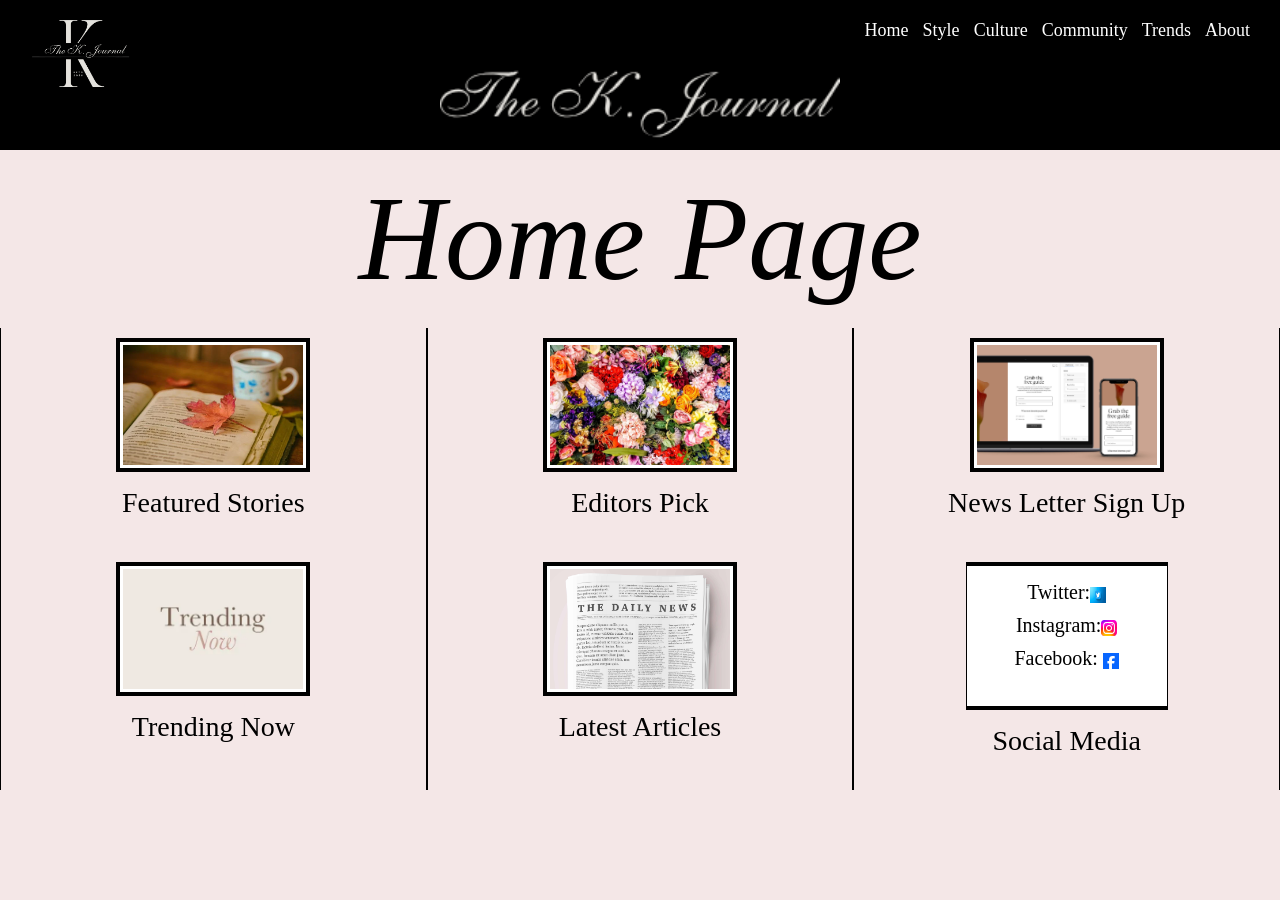
<file: index.html>
<!DOCTYPE html>
<html lang="en">
<head>
    <meta charset="UTF-8">
    <meta name="viewport" content="width=device-width, initial-scale=1.0">
    <title>The K. Journal</title>
    <link rel="stylesheet" href="styles.css">
<link rel="icon" type="image/png" href="images/favicon-96x96.png" sizes="96x96" />
<link rel="icon" type="image/svg+xml" href="images/favicon.svg" />
<link rel="shortcut icon" href="images/favicon.ico" />
<link rel="apple-touch-icon" sizes="180x180" href="images/apple-touch-icon.png" />
<meta name="apple-mobile-web-app-title" content="K.Journal" />
<link rel="manifest" href="images/site.webmanifest" />
</head>
<body>
    <header>
        <img class="logo" src="images/logo.png" alt="logo">
        <img class=title src="images/kjournal.png" alt="kjournal">
        <nav>
            <a href="index.html">Home</a>
            <a href="style.html">Style</a>
            <a href="culture.html">Culture</a>
            <a href="community.html">Community</a>
            <a href="trends.html">Trends</a>
            <a href="about.html">About</a>
        </nav>
        
    </header>
    <main>
        <h1>Home Page</h1>
        <section id="home" class="Headline">
            
            <div>
                <img class="mainimg" src="images/stories.webp" alt="storeis">
                    <h2>Featured Stories</h2>
            </div>
            <div>
                <img class="mainimg" src="images/editorspick.jpg" alt="editors pick">
                    <h2>Editors Pick</h2>
            </div>
            
            <div>
                <img class="mainimg" src="images/newsletter.jpg" alt="news letter">
                    <h2>News Letter Sign Up</h2>
            </div>
            <div>
                 <img class="mainimg" src="images/trending.webp" alt="trending now">
                    <h2>Trending Now</h2>
            </div>
            <div>
                <img class="mainimg" src="images/News.jpg" alt="Latest Articles">
                    <h2>Latest Articles</h2>
            </div>

         <div>
    <div class="socialbox">
                <p>Twitter:<img class=social src="images/Twitter.jpg" alt="twitter"></p>
                  
                  
                <p>Instagram:<img class=social src="images/instagram.svg" alt="instagram"></p>
                 
                   
                <p>Facebook: <img class=social src="images/facebook.png" alt="facebook"></p>
            </div>
            <h2>Social Media</h2>
        </div>

        </section>
    </main>   
</body>
</html>
</file>
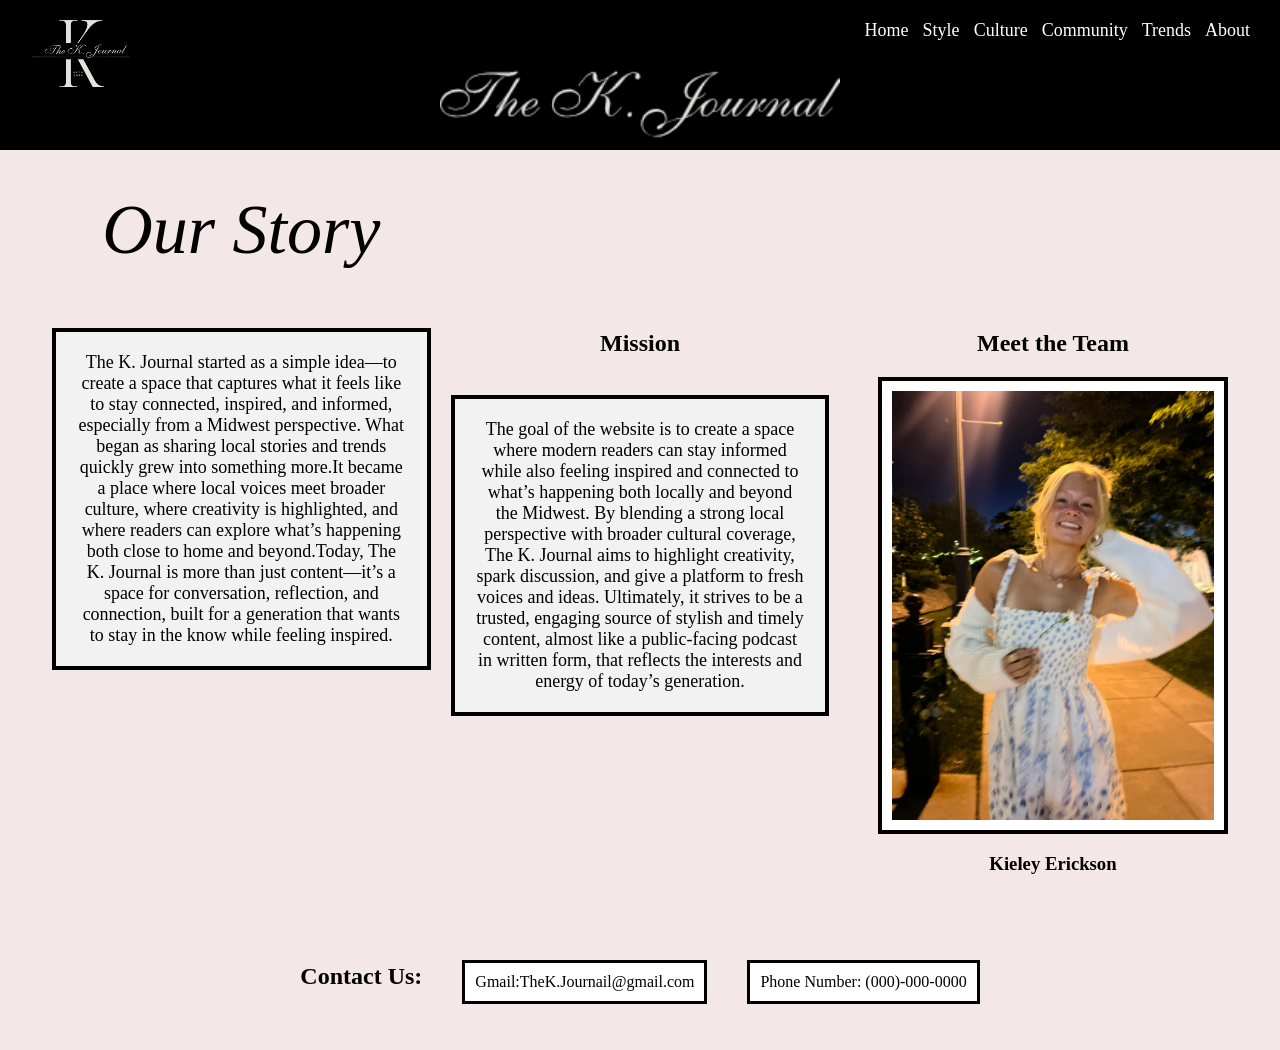
<file: about.html>
<!DOCTYPE html>
<html lang="en">
<head>
    <meta charset="UTF-8">
    <meta name="viewport" content="width=device-width, initial-scale=1.0">
    <title>About</title>
    <link rel="stylesheet" href="styles.css">
<link rel="icon" type="image/png" href="images/favicon-96x96.png" sizes="96x96" />
<link rel="icon" type="image/svg+xml" href="images/favicon.svg" />
<link rel="shortcut icon" href="images/favicon.ico" />
<link rel="apple-touch-icon" sizes="180x180" href="images/apple-touch-icon.png" />
<meta name="apple-mobile-web-app-title" content="K.Journal" />
<link rel="manifest" href="images/site.webmanifest" />
</head>
<body>
    <header>
       <img class="logo" src="images/logo.png" alt="logo">
        <img class=title src="images/kjournal.png" alt="kjournal">
        <nav>
            <a href="index.html">Home</a>
            <a href="style.html">Style</a>
            <a href="culture.html">Culture</a>
            <a href="community.html">Community</a>
            <a href="trends.html">Trends</a>
            <a href="about.html">About</a>
        </nav>
    </header>
    <main>
        <section class="about">
            <H1>Our Story</H1>
            <div class="story">
                <p>The K. Journal started as a simple idea—to create a space that captures what it feels like to stay connected, inspired, and informed, especially from a Midwest perspective. What began as sharing local stories and trends quickly grew into something more.It became a place where local voices meet broader culture, where creativity is highlighted, and where readers can explore what’s happening both close to home and beyond.Today, The K. Journal is more than just content—it’s a space for conversation, reflection, and connection, built for a generation that wants to stay in the know while feeling inspired.</p>
            </div>
            <div class="mission">
        <h2>Mission</h2>
                <p>The goal of the website is to create a space where modern readers can stay informed while also feeling inspired and connected to what’s happening both locally and beyond the Midwest. By blending a strong local perspective with broader cultural coverage, The K. Journal aims to highlight creativity, spark discussion, and give a platform to fresh voices and ideas. Ultimately, it strives to be a trusted, engaging source of stylish and timely content, almost like a public-facing podcast in written form, that reflects the interests and energy of today’s generation.</p>
            </div>
            <div class="team">
                <h2>Meet the Team</h2>
        <img src="images/me.jpg" alt="me">
        <h3>Kieley Erickson</h3>
            </div>
        </section>
    </main>
    <footer>
        <section class="footer">
        <h2>Contact Us:</h2>
        <p>Gmail:TheK.Journail@gmail.com</p>
        <p>Phone Number: (000)-000-0000</p>
    </section>
    </footer>
</body>
</html>
</file>
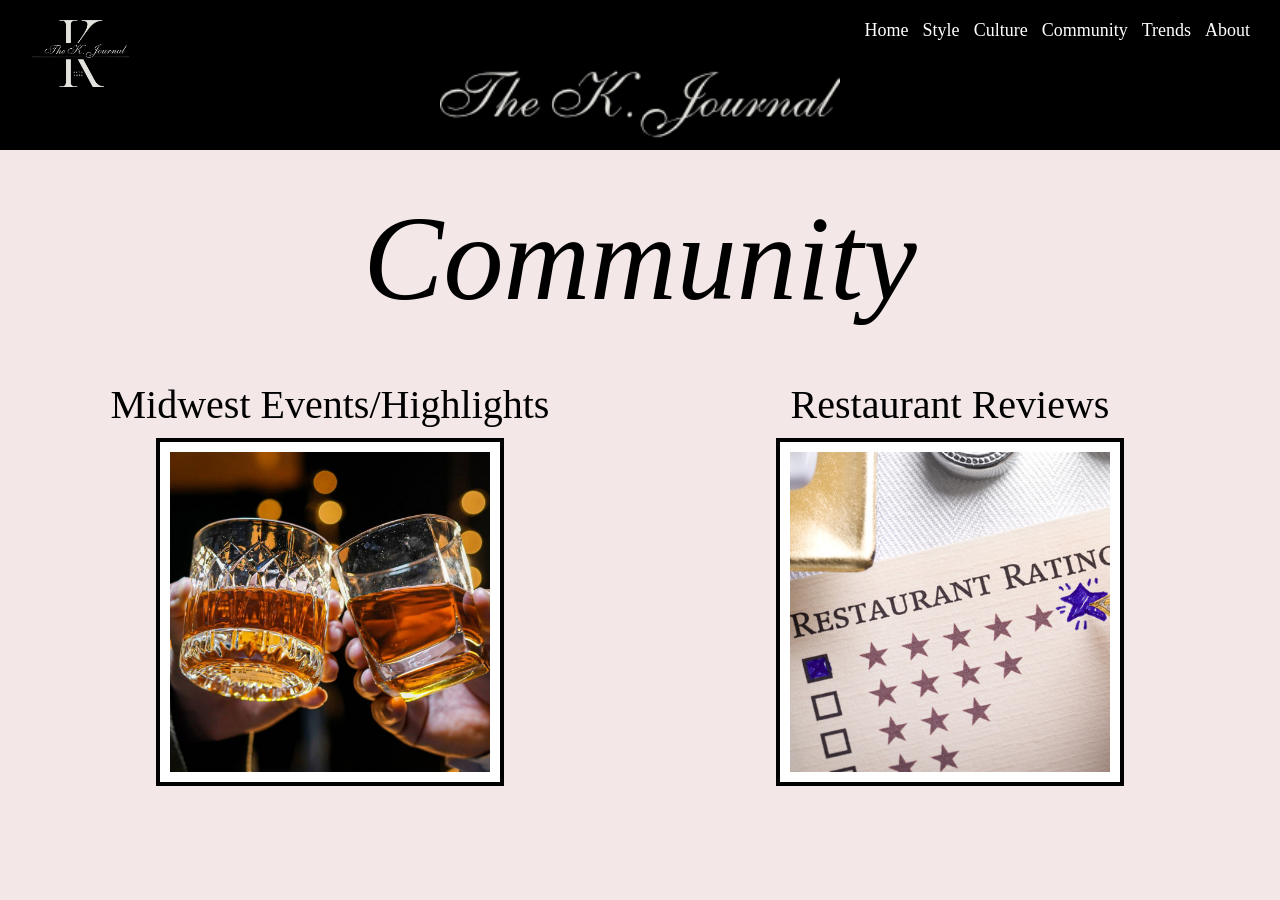
<file: community.html>
<!DOCTYPE html>
<html lang="en">
<head>
    <meta charset="UTF-8">
    <meta name="viewport" content="width=device-width, initial-scale=1.0">
    <title>Community</title>
    <link rel="stylesheet" href="styles.css">
<link rel="icon" type="image/png" href="images/favicon-96x96.png" sizes="96x96" />
<link rel="icon" type="image/svg+xml" href="images/favicon.svg" />
<link rel="shortcut icon" href="images/favicon.ico" />
<link rel="apple-touch-icon" sizes="180x180" href="images/apple-touch-icon.png" />
<meta name="apple-mobile-web-app-title" content="K.Journal" />
<link rel="manifest" href="images/site.webmanifest" />
</head>
<body>
    <header>
          <img class="logo" src="images/logo.png" alt="logo">
        <img class=title src="images/kjournal.png" alt="kjournal">
        <nav>
            <a href="index.html">Home</a>
            <a href="style.html">Style</a>
            <a href="culture.html">Culture</a>
            <a href="community.html">Community</a>
            <a href="trends.html">Trends</a>
            <a href="about.html">About</a>
        </nav>
    </header>
    <main>
        <section id="community" class="community">
            <h1>Community</h1>
            <div>
            <h2>Midwest Events/Highlights</h2>
            <img src="images/midwestevents.jpg" alt="midwestevents">
        </div>
        <div>
            <h2>Restaurant Reviews</h2>
            <img src="images/restaurantreviews.jpg" alt="restaurantreviews">
        </div>
        </section>
    </main>
    </body>
</html>
</file>
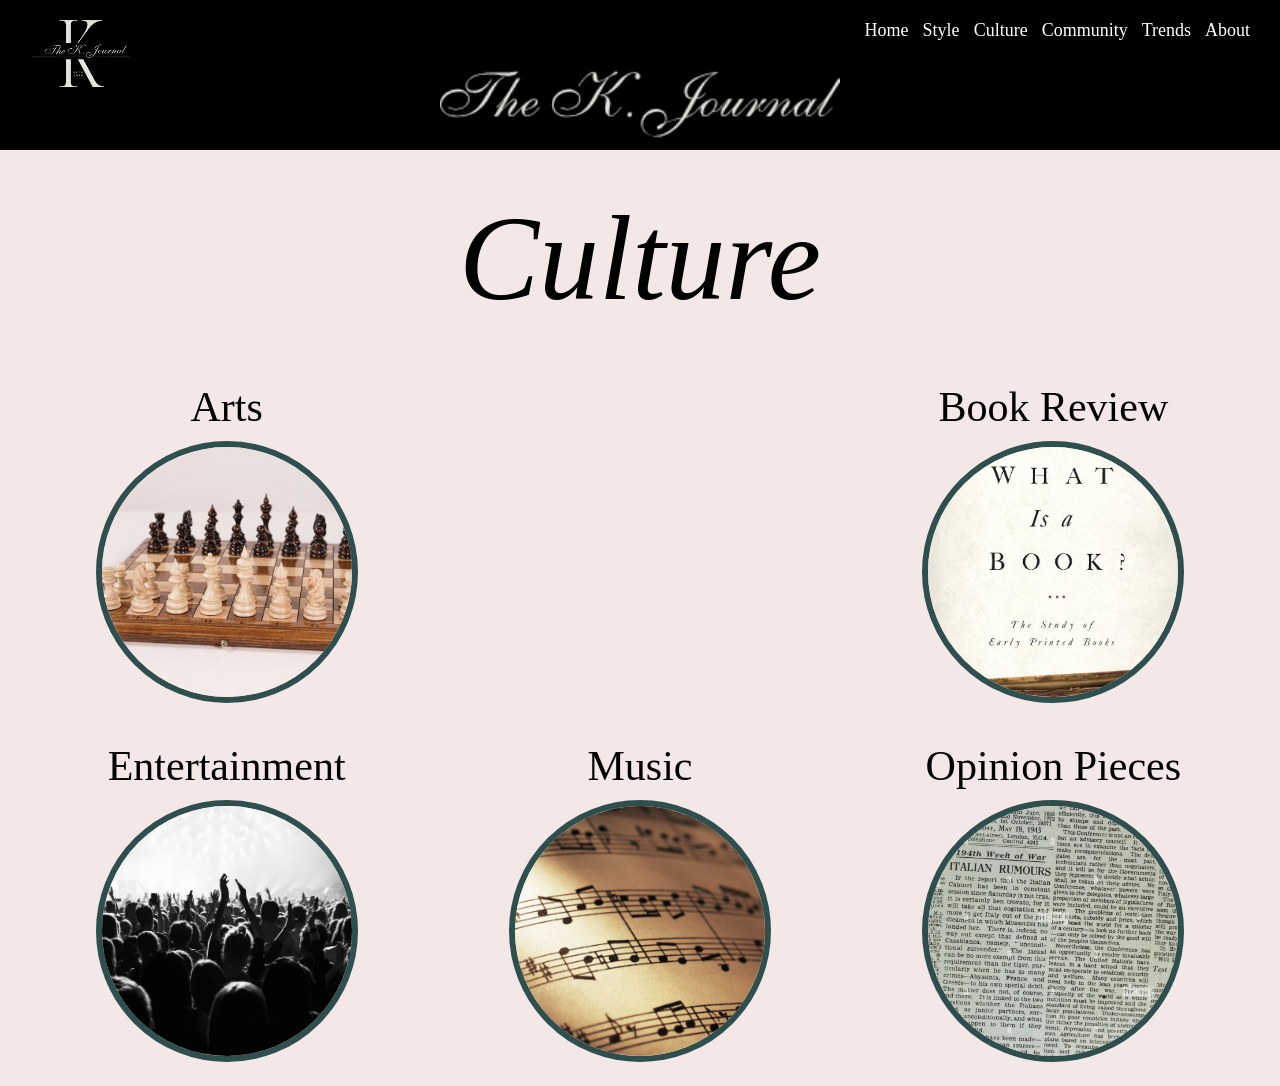
<file: culture.html>
<!DOCTYPE html>
<html lang="en">
<head>
    <meta charset="UTF-8">
    <meta name="viewport" content="width=device-width, initial-scale=1.0">
    <title>Culture</title>
    <link rel="stylesheet" href="styles.css">
<link rel="icon" type="image/png" href="images/favicon-96x96.png" sizes="96x96" />
<link rel="icon" type="image/svg+xml" href="images/favicon.svg" />
<link rel="shortcut icon" href="images/favicon.ico" />
<link rel="apple-touch-icon" sizes="180x180" href="images/apple-touch-icon.png" />
<meta name="apple-mobile-web-app-title" content="K.Journal" />
<link rel="manifest" href="images/site.webmanifest" />
</head>
<body>
    <header>
        <img class="logo" src="images/logo.png" alt="logo">
        <img class=title src="images/kjournal.png" alt="kjournal">
        <nav>
           <a href="index.html">Home</a>
            <a href="style.html">Style</a>
            <a href="culture.html">Culture</a>
            <a href="community.html">Community</a>
            <a href="trends.html">Trends</a>
            <a href="about.html">About</a>
        </nav>
    </header>
    <main>
        
        <section id="culture" class="culture">
       <h1>Culture</h1>
        <div class="arts">
            <h2>Arts</h2>
            <img src="images/arts.webp" alt="arts">
        </div>
        <div class="entertainment">   
             <h2>Entertainment</h2>
            <img src="images/entertainment.webp" alt="entertainment">
        </div>
        <div class="bookreview">
            <h2>Book Review</h2>
            <img src="images/bookreview.jpg" alt="bookreview">
        </div>
        <div class="music">
            <h2>Music</h2>
            <img src="images/music.png" alt="music">
        </div>
        <div class="opinion">
            <h2>Opinion Pieces</h2>
            <img src="images/opinionpieces.jpg" alt="opinionpieces">
        </div>
        </section>
    </main>
</body>
</html>
</file>
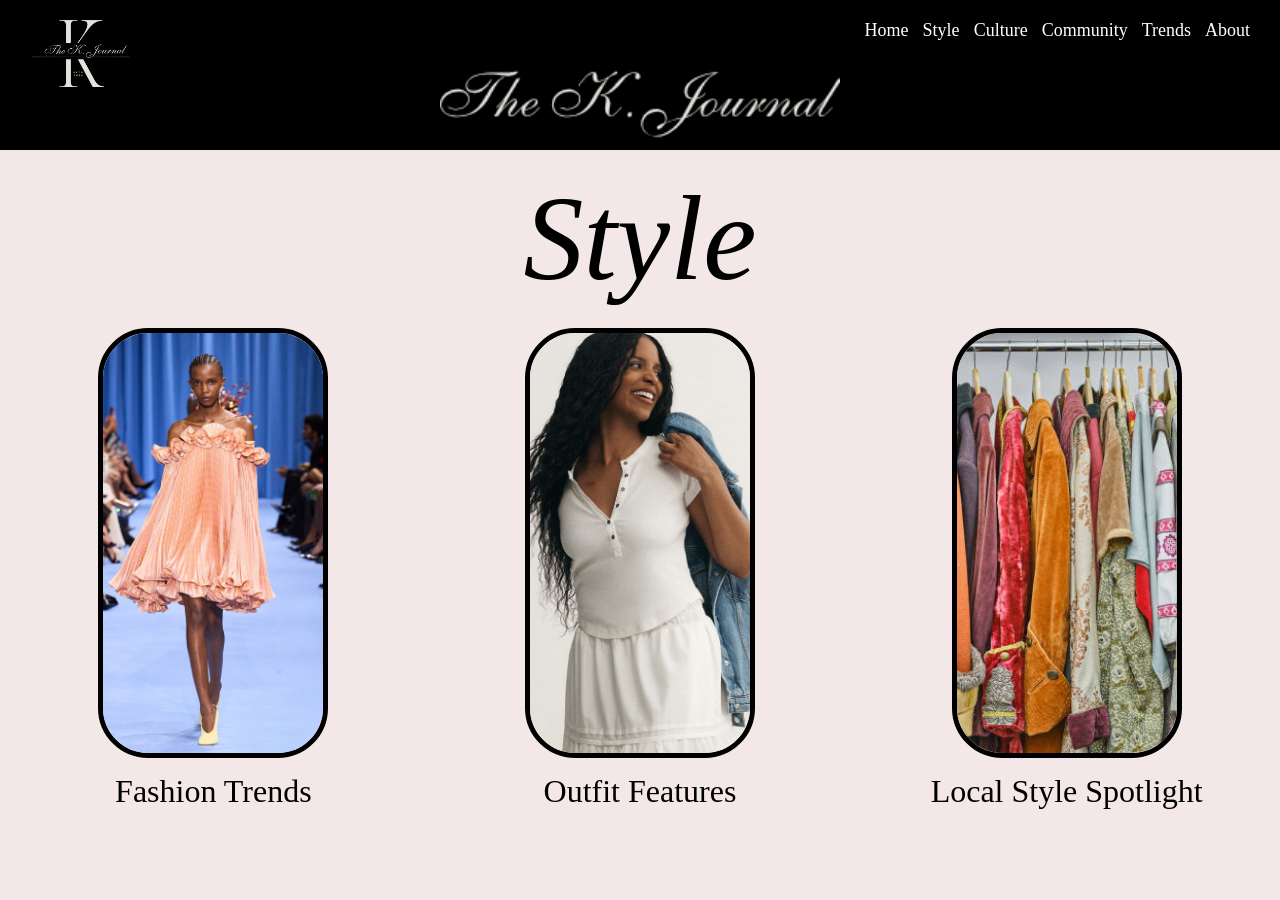
<file: style.html>
<!DOCTYPE html>
<html lang="en">
<head>
    <meta charset="UTF-8">
    <meta name="viewport" content="width=device-width, initial-scale=1.0">
    <title>Style</title>
    <link rel="stylesheet" href="styles.css">
<link rel="icon" type="image/png" href="images/favicon-96x96.png" sizes="96x96" />
<link rel="icon" type="image/svg+xml" href="images/favicon.svg" />
<link rel="shortcut icon" href="images/favicon.ico" />
<link rel="apple-touch-icon" sizes="180x180" href="images/apple-touch-icon.png" />
<meta name="apple-mobile-web-app-title" content="K.Journal" />
<link rel="manifest" href="images/site.webmanifest" />
</head>
<body>
    <header>
         <img class="logo" src="images/logo.png" alt="logo">
        <img class=title src="images/kjournal.png" alt="kjournal">
        <nav>
            <a href="index.html">Home</a>
            <a href="style.html">Style</a>
            <a href="culture.html">Culture</a>
            <a href="community.html">Community</a>
            <a href="trends.html">Trends</a>
            <a href="about.html">About</a>
        </nav>
    </header>
    <main>  
        <h1>Style</h1>
        <section class="style">
      
    <div class="fashion">
        <img src="images/fashiontrends.jpg" alt="fashion trends">
        <h2>Fashion Trends</h2>
    </div>

 <div class="outfit">
        <img src="images/outfitfeatures.jpg" alt="outfit">
        <H2>Outfit Features</H2>
    </div>

    <div class="spotlight"><img  src="images/LocalStyle.jpg" alt="LocalStyle">
        <h2>Local Style Spotlight</h2>
    </div>
        </section>
    </main>
</body>
</html>
</file>
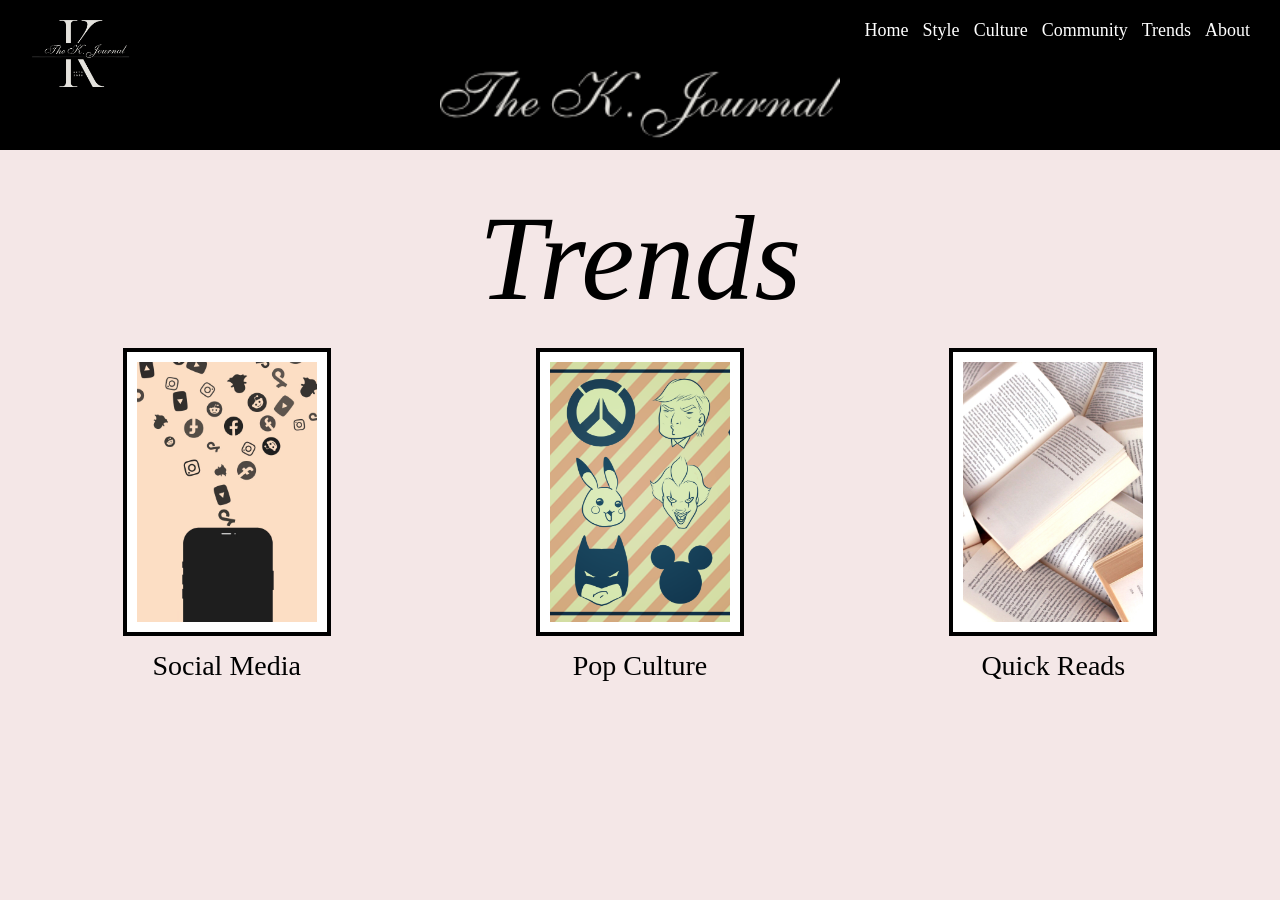
<file: trends.html>
<!DOCTYPE html>
<html lang="en">
<head>
    <meta charset="UTF-8">
    <meta name="viewport" content="width=device-width, initial-scale=1.0">
    <title>Trends</title>
    <link rel="stylesheet" href="styles.css">
<link rel="icon" type="image/png" href="images/favicon-96x96.png" sizes="96x96" />
<link rel="icon" type="image/svg+xml" href="images/favicon.svg" />
<link rel="shortcut icon" href="images/favicon.ico" />
<link rel="apple-touch-icon" sizes="180x180" href="images/apple-touch-icon.png" />
<meta name="apple-mobile-web-app-title" content="K.Journal" />
<link rel="manifest" href="images/site.webmanifest" />
</head>
<body>
    <header>
         <img class="logo" src="images/logo.png" alt="logo">
        <img class=title src="images/kjournal.png" alt="kjournal">
        <nav>
            <a href="index.html">Home</a>
            <a href="style.html">Style</a>
            <a href="culture.html">Culture</a>
            <a href="community.html">Community</a>
            <a href="trends.html">Trends</a>
            <a href="about.html">About</a>
        </nav>
        
    </header>
    <main>
        <section id="trends" class="trends">
            <h1>Trends</h1>
            <div>
            <img src="images/socialmedia.avif" alt="socialmedia">
            <h2>Social Media</h2>
        </div>
        <div>
            <img src="images/popculture.png" alt="popculture">
            <H2>Pop Culture</H2>
        </div>
        <div class="pop">
            <img src="images/quickreads.jpeg" alt="quickreads">
            <h2>Quick Reads</h2>
        </div>
        </section>
    </main>
</body>
</html>
</file>
<file: styles.css>
body{
   background-color: rgba(238, 216, 216, 0.598);
    font-family: serif;
    background-size: cover;
    margin: 0;
}
h1{
    font-size: 120px;
    font-style: italic;
    font-weight: normal;
    text-align: center;
    margin: 20px 0;
}
header{
    background-color: black;
    position: relative;
    height: 150px;
}
.logo{
    width: 120px;
    position: absolute;
    left: 20px;
    top: 20px;
}
.title{
     width: 400px;
    position: absolute;
    left: 50%;
    margin-left: -200px;
    bottom: 10px;
}
nav{
    position: absolute;
    top: 20px;
    right: 20px;
}
nav a{
    color: white;
    text-decoration: none;
    margin-right: 10px;
    font-size: 18px;
}
.Headline{
    display: grid;
    grid-template-columns: 1fr 1fr 1fr;
    text-align: center;
}
.Headline div{
    border-left: 1px solid black;
    border-right: 1px solid black;
    padding: 10px;
    display: flex;
    flex-direction: column;
    justify-content: flex-start;
    align-items: center;
}
.mainimg{
    width: 180px;
    height: 120px;
    object-fit: cover;
    border: 4px solid black;
    padding: 3px;
    background-color: white;
}
.Headline div h2{
    font-size: 28px;
    font-weight: normal;
    margin-top: 15px;
}
.Headline div p{
    font-size: 20px;
    margin: 5px;
}

.social{
    width: 16px;
    height: 16px;
    vertical-align: middle;
}
.socialbox{
    width: 180px;
    height: 120px;
    border: 4px solid black;
    padding: 3px;
    background-color: white;
    display: flex;
    justify-content:left;
    align-items: center;

}
.socialbox p{
    margin: 5px 0;
    font-size: 16px;
}

.Headline div h2{
    font-size: 28px;
    font-weight: normal;
    margin-top: 15px;
    cursor: pointer;
}
.Headline div h2:hover{
    text-decoration: underline;
}

.style h1{
    margin: 20px;
}
.style{
    display: grid;
    grid-template-columns: 1fr 1fr 1fr;
    text-align: center;
    align-items: start;
}
.style div{
    display: flex;
    flex-direction: column;
    align-items: center;
}
.style div img{
    width: 220px;
    height: 420px;
    object-fit: cover;
    border: 5px solid black;
    border-radius: 50px;
    padding: 0;
    background-color: white;
}
.style div h2{
    font-size: 32px;
    font-weight: normal;
    margin-top: 15px;
}
.style div h2{
    font-size: 32px;
    font-weight: normal;
    margin-top: 15px;
    cursor: pointer;
}
.style div h2:hover{
    text-decoration: underline;
}

.culture{
    display: grid;
    grid-template-columns: 1fr 1fr 1fr;
    text-align: center;
    align-items: center;
    justify-items: center;
    padding: 20px;
}
.culture h1{
    grid-column: 1 / 4;
}
.culture div img{
    width: 250px;
    height: 250px;
    object-fit: cover;
    border-radius: 50%;
    border: 6px solid darkslategray;
}
.culture div h2{
    font-size: 42px;
    font-weight: normal;
    margin-bottom: 10px;
}
.arts{
    grid-column: 1;
    grid-row: 2;
}
.music{
    grid-column: 2;
    grid-row: 3;
}
.entertainment{
    grid-column: 1;
    grid-row: 3;
}
.opinion{
    grid-column: 3;
    grid-row: 3;
}
.bookreview{
    grid-column: 3;
    grid-row: 2;
}
.Headline h2:hover,
.style h2:hover,
.culture h2:hover{
    text-decoration: underline;
    cursor: pointer;
}

.trends{
    display: grid;
    grid-template-columns: 1fr 1fr 1fr;
    justify-items: center;
    align-self: start;
    padding: 20px;
}
.trends h1{
    grid-column: 1/4;
}
.trends div{
    text-align: center;
}
.trends img{
    width: 180px;
    height: 260px;
    object-fit: cover;
    border: 4px solid black;
    padding: 10px;
    background-color: white;
}
.trends h2{
    font-size: 28px;
    font-weight: normal;
    margin-top: 10px;
    cursor: pointer;
}
.trends h2:hover{
    text-decoration: underline;
}

.pop img{
  width: 180px;
    height: 260px;
    border-radius: 0;
}


.community{
   display: grid;
    grid-template-columns: 1fr 1fr;
    justify-items: center;
    align-items: start;
    padding: 20px;
}
.community h1{
    grid-column: 1/3;
}
.community div{
    text-align: center;
}
.community h2{
    font-size: 40px;
    font-weight: normal;
    margin-bottom: 10px;
    cursor: pointer;
}
.community h2:hover{
    text-decoration: underline;
}
.community img{
    width: 320px;
    height: 320px;
    object-fit: cover;
    border: 4px solid black;
    padding: 10px;
    background-color: white;
}

.about{
    display: grid;
    grid-template-columns: 1fr 1fr 1fr;
    gap: 20px;
    padding: 20px;
    width: 95%;
    margin: auto;
    align-items: start;
    box-sizing: border-box;
}
.story{
    grid-column: 1;
    justify-self: start;
    text-align: center;
}
.mission{
    grid-column: 2;
    justify-self: center;
    text-align: center;
}
.team{
    grid-column: 3;
    justify-self: end;
    text-align: center;
}
.team img{
    width: 100%;
    max-width: 350px;
    height: auto;
    border: 4px solid black;
    padding: 10px;
    background-color: white;
    box-sizing: border-box;
}

.story p,
.mission p{
    width: 100%;
    max-width: 420px;
    background-color: #f2f2f2;
    border: 4px solid black;
    padding: 20px;
    font-size: 18px;
    box-sizing: border-box;
}
.story,
.mission,
.team{
    display: flex;
    flex-direction: column;
    align-items: center;
}
.footer{
    display: flex;
    justify-content: center;
    gap: 40px;
    margin: 30px;
}
.footer p{
    background-color: white;
    border: 3px solid black;
    padding: 10px;
}
.about h1{
    font-size: 70px;
    font-style: italic;
    font-weight: normal;
    text-align: center;
    margin-bottom: 20px;
}
@media screen and (max-width: 768px){

.Headline{
        grid-template-columns: 1fr 1fr;
        justify-items: center;
        gap: 20px;
    }
    h1{
        font-size: 90px;
    }
    .Headline div{
        min-height: 250px;
        border-left: none;
        border-right: none;
    }
    .mainimg{
        width: 180px;
        height: 120px;
    }
    .Headline div h2{
        font-size: 28px;
    }
    .Headline .socialbox{
        width: 180px;
        height: 120px;
        min-height: 120px;
        border: 4px solid black;
        padding: 3px;
        background-color: white;
        box-sizing: border-box;
        display: flex;
        flex-direction: column;
        justify-content: center;
        align-items: center;
    }
    .Headline .socialbox p{
        font-size: 14px;
        margin: 2px 0;
    }
    .social{
        width: 16px;
        height: 16px;
    }


.style{
        grid-template-columns: 1fr 1fr;
        justify-items: center;
        gap: 20px;
    }
    .style h1{
        grid-column: 1 / 3;
    }
    .style div img{
        width: 250px;
        height: 500px;
        border-radius: 50px;
    }
    .style div h2{
        font-size: 32px;
    }

    .fashion{
        grid-column: 1;
        grid-row: 2;
    }
    .outfit{
        grid-column: 2;
        grid-row: 2;
    }
    .spotlight{
        grid-column: 1 / 3;
        grid-row: 3;
    }
    h1{
        font-size: 90px;
    }

     .culture{
        grid-template-columns: 1fr 1fr;
        gap: 20px;
    }
    .culture h1{
        grid-column: 1 / 3;
    }
    .arts{
        grid-column: 1;
        grid-row: 2;
    }
    .bookreview{
        grid-column: 2;
        grid-row: 2;
    }
    .entertainment{
        grid-column: 1;
        grid-row: 4;
    }
    .opinion{
        grid-column: 2;
        grid-row: 4;
    }
    .music{
        grid-column: 1 / 3;
        grid-row: 5;
    }

.community{
        grid-template-columns: 1fr;
        gap: 30px;
    }
.community h1{
        grid-column: 1;
    }
.community img{
        width: 250px;
        height: 250px;
    }
.community h2{
        font-size: 32px;
    }

.culture div img{
        width: 220px;
        height: 220px;
    }
.culture div h2{
        font-size: 32px;
    }
h1{
        font-size: 90px;
    }
 nav{
        font-size: 14px;
    }
.title{
        width: 300px;
        margin-left: -150px;
    }
.trends{
        grid-template-columns: 1fr 1fr;
        justify-items: center;
        gap: 20px;
    }
.trends h1{
        grid-column: 1 / 3;
    }
.pop{
        grid-column: 1 / 3;
    }
.trends img{
        width: 250px;
        height: 350px;
    }
.pop img{
        width: 180px;
        height: 220px;
    }
.trends h2{
        font-size: 32px;
    }
h1{
        font-size: 90px;
    }


.about {
        grid-template-columns: 1fr 1fr; 
    }
.about h1, .story {
        grid-column: span 2;
        width: 100%;
        max-width: 100%;
    }
.story p{
    max-width: 85%;
    background-color: white;
}
.mission{
    grid-column: 1;
}
.mission p, .team img {
    border: 2px solid black; 
    background-color: white;
    padding: 15px;
    width: 100%;
    box-sizing: border-box;
    display: block;
    }
 .team {
    border: none;
    background: none;
    padding: 0;
    grid-column: 2;
    }

.mission, .team {
    display: flex;
    flex-direction: column;
    align-items: center;
    border: none;
    background: none;
    padding: 0;
}
 header {
        background-color: black;
        padding: 20px 0;
    }
.footer {
        flex-direction: row; 
        align-items: center;
        gap: 10px;
    }
.footer p {
        border: 2px solid black;
        font-size: 16px;
    }

}
</file>
